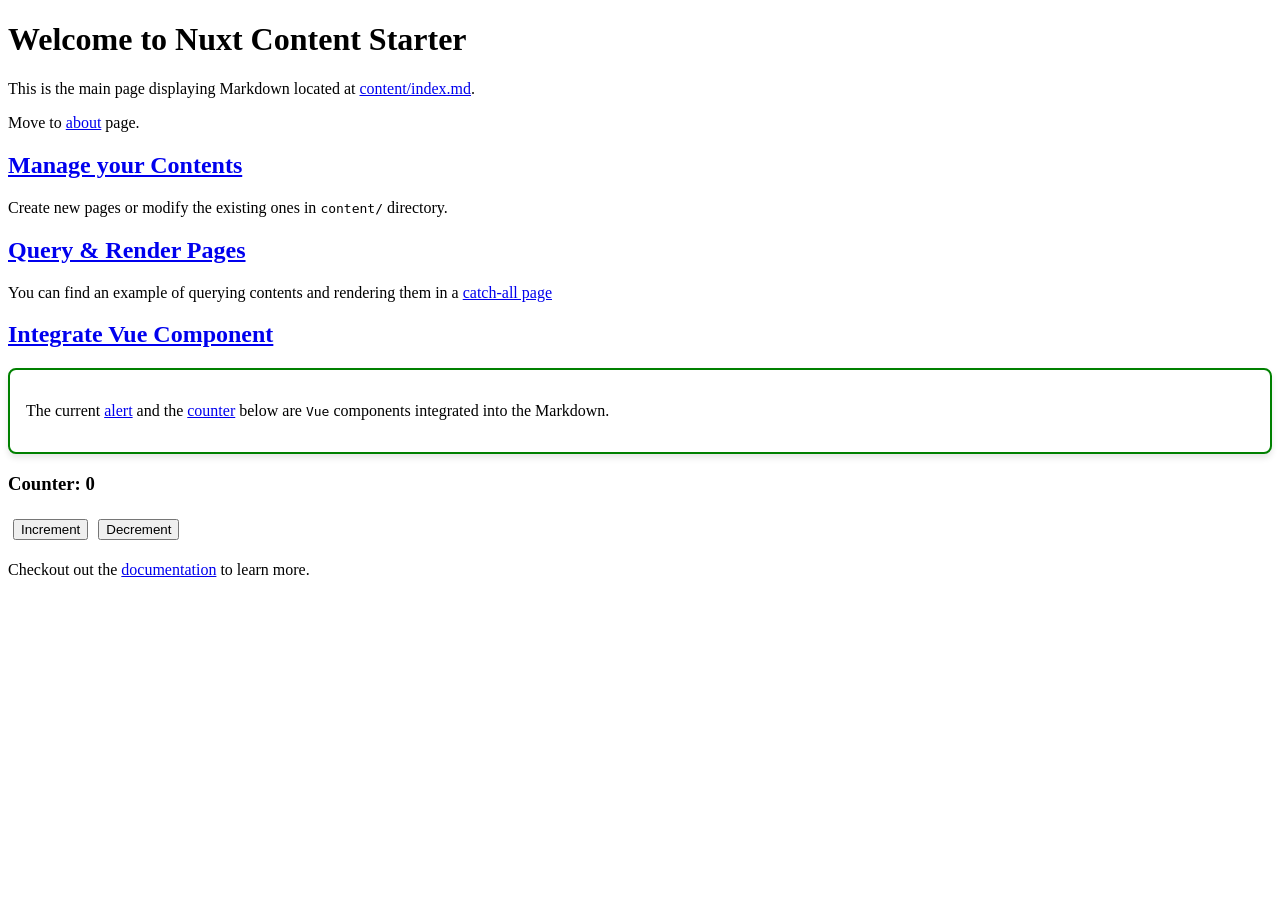
<file: index.html>
<!DOCTYPE html><html  data-capo=""><head><meta charset="utf-8"><meta name="viewport" content="width=device-width, initial-scale=1"><style>.alert[data-v-46dbbe98]{align-items:center;background-color:#fff;border:2px solid;border-radius:.5rem;box-shadow:0 4px 6px #0000001a;display:flex;padding:1rem;transition:transform .2s ease,box-shadow .2s ease}.alert[data-v-46dbbe98]:hover{box-shadow:0 6px 8px #00000026;transform:translateY(-2px)}</style><style>button[data-v-5c5d582e]{margin:5px}</style><link rel="preload" as="fetch" crossorigin="anonymous" href="/_payload.json?c91a4bf4-4448-48db-9d5f-8ac274b1c5b9"><link rel="modulepreload" as="script" crossorigin href="/_nuxt/PDVVzhnH.js"><link rel="modulepreload" as="script" crossorigin href="/_nuxt/DVx_9Jm1.js"><link rel="modulepreload" as="script" crossorigin href="/_nuxt/B9hI6FPY.js"><link rel="modulepreload" as="script" crossorigin href="/_nuxt/mM8iCpUT.js"><link rel="modulepreload" as="script" crossorigin href="/_nuxt/emVide4A.js"><link rel="modulepreload" as="script" crossorigin href="/_nuxt/CrJ_u5zj.js"><link rel="modulepreload" as="script" crossorigin href="/_nuxt/BDy9OGID.js"><link rel="modulepreload" as="script" crossorigin href="/_nuxt/Dknp6vAm.js"><link rel="modulepreload" as="script" crossorigin href="/_nuxt/otyXDHxD.js"><link rel="modulepreload" as="script" crossorigin href="/_nuxt/EqkcV3Zn.js"><link rel="modulepreload" as="script" crossorigin href="/_nuxt/uPpg5Mxb.js"><link rel="prefetch" as="style" crossorigin href="/_nuxt/index.IU5NNCnB.css"><link rel="prefetch" as="script" crossorigin href="/_nuxt/xFBcA8NY.js"><link rel="prefetch" as="script" crossorigin href="/_nuxt/DtplmE2s.js"><link rel="prefetch" as="script" crossorigin href="/_nuxt/BY-GFx4P.js"><link rel="prefetch" as="script" crossorigin href="/_nuxt/BdIxhX4N.js"><link rel="prefetch" as="script" crossorigin href="/_nuxt/O5qRKnqS.js"><script type="module" src="/_nuxt/PDVVzhnH.js" crossorigin></script><link rel="preload" as="fetch" fetchpriority="low" crossorigin="anonymous" href="/_nuxt/builds/meta/c91a4bf4-4448-48db-9d5f-8ac274b1c5b9.json"></head><body><div id="__nuxt"><!--[--><div><h1 id="welcome-to-nuxt-content-starter"><!--[-->Welcome to Nuxt Content Starter<!--]--></h1><p><!--[-->This is the main page displaying Markdown located at <a href="https://github.com/larbish/starter/blob/content/content/index.md" rel="nofollow"><!--[-->content/index.md<!--]--></a>.<!--]--></p><p><!--[-->Move to <a href="/about" class=""><!--[-->about<!--]--></a> page.<!--]--></p><h2 id="manage-your-contents"><a href="#manage-your-contents"><!--[-->Manage your Contents<!--]--></a></h2><p><!--[-->Create new pages or modify the existing ones in <code><!--[-->content/<!--]--></code> directory.<!--]--></p><h2 id="query-render-pages"><a href="#query-render-pages"><!--[-->Query &amp; Render Pages<!--]--></a></h2><p><!--[-->You can find an example of querying contents and rendering them in a <a href="https://github.com/larbish/starter/blob/content/app/pages/%5B...slug%5D.vue" rel="nofollow"><!--[-->catch-all page<!--]--></a><!--]--></p><h2 id="integrate-vue-component"><a href="#integrate-vue-component"><!--[-->Integrate Vue Component<!--]--></a></h2><div class="alert" style="border-color:green;" data-v-46dbbe98><!--[--><p><!--[-->The current <a href="https://github.com/larbish/starter/blob/content/app/components/Alert.vue" rel="nofollow"><!--[-->alert<!--]--></a> and the <a href="https://github.com/larbish/starter/blob/content/app/components/Counter.vue" rel="nofollow"><!--[-->counter<!--]--></a> below are <code><!--[-->Vue<!--]--></code> components integrated into the Markdown.<!--]--></p><!--]--></div><div data-v-5c5d582e><h3 data-v-5c5d582e>Counter: 0</h3><button data-v-5c5d582e> Increment </button><button data-v-5c5d582e> Decrement </button></div><p><!--[-->Checkout out the <a href="https://content.nuxt.com/docs/getting-started" rel="nofollow"><!--[-->documentation<!--]--></a> to learn more.<!--]--></p></div><!--]--></div><div id="teleports"></div><script type="application/json" data-nuxt-data="nuxt-app" data-ssr="true" id="__NUXT_DATA__" data-src="/_payload.json?c91a4bf4-4448-48db-9d5f-8ac274b1c5b9">[{"state":1,"once":3,"_errors":4,"serverRendered":6,"path":7,"prerenderedAt":8},["Reactive",2],{},["Set"],["ShallowReactive",5],{"page-/":-1},true,"/",1738333907747]</script><script>window.__NUXT__={};window.__NUXT__.config={public:{content:{wsUrl:""},mdc:{components:{prose:true,map:{}},headings:{anchorLinks:{h1:false,h2:true,h3:true,h4:true,h5:false,h6:false}}},preview:{api:"https://api.nuxt.studio",iframeMessagingAllowedOrigins:""}},app:{baseURL:"/",buildId:"c91a4bf4-4448-48db-9d5f-8ac274b1c5b9",buildAssetsDir:"/_nuxt/",cdnURL:""}}</script></body></html>
</file>
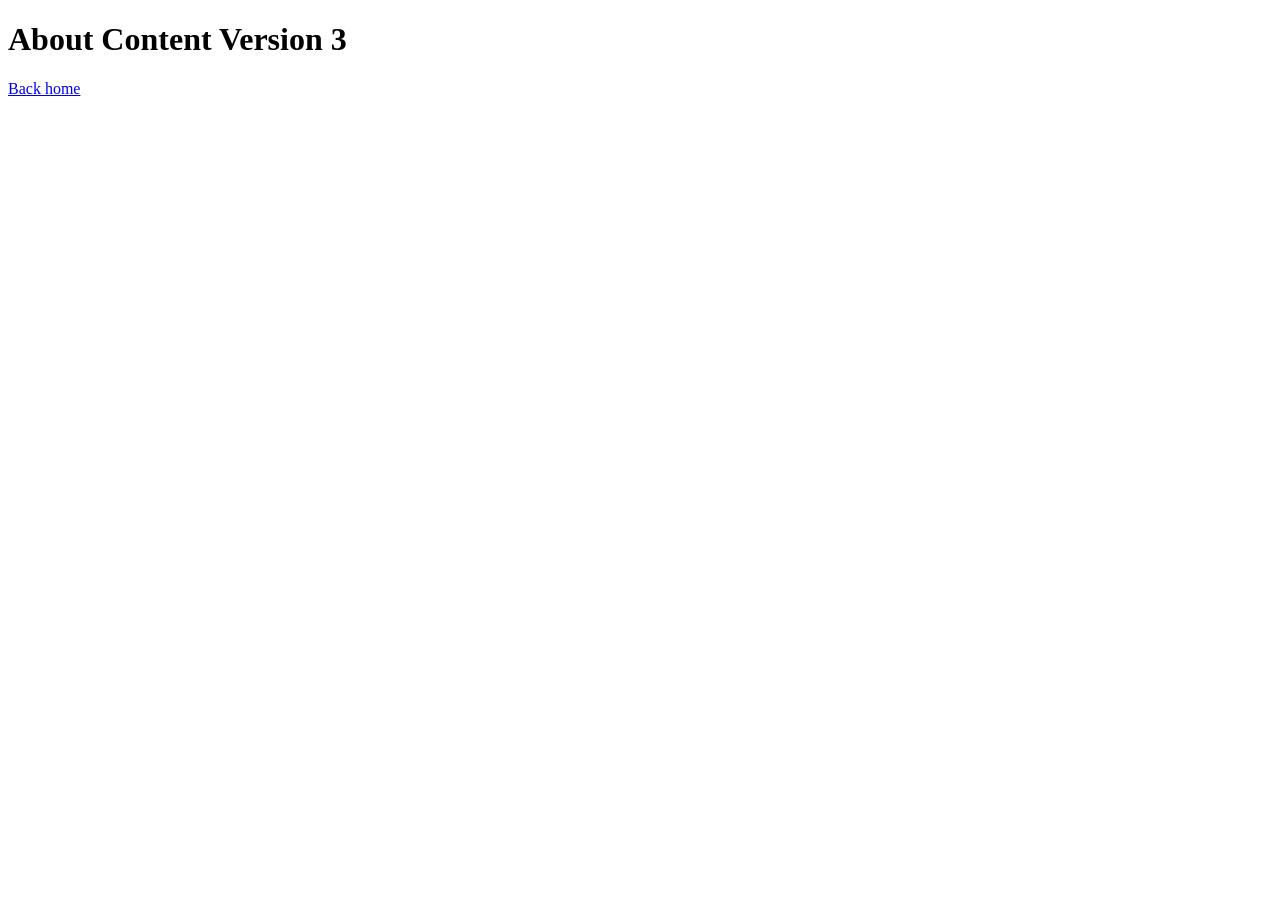
<file: about/index.html>
<!DOCTYPE html><html  data-capo=""><head><meta charset="utf-8"><meta name="viewport" content="width=device-width, initial-scale=1"><link rel="preload" as="fetch" crossorigin="anonymous" href="/about/_payload.json?c91a4bf4-4448-48db-9d5f-8ac274b1c5b9"><link rel="modulepreload" as="script" crossorigin href="/_nuxt/PDVVzhnH.js"><link rel="modulepreload" as="script" crossorigin href="/_nuxt/DVx_9Jm1.js"><link rel="modulepreload" as="script" crossorigin href="/_nuxt/B9hI6FPY.js"><link rel="modulepreload" as="script" crossorigin href="/_nuxt/mM8iCpUT.js"><link rel="modulepreload" as="script" crossorigin href="/_nuxt/emVide4A.js"><link rel="modulepreload" as="script" crossorigin href="/_nuxt/CrJ_u5zj.js"><link rel="modulepreload" as="script" crossorigin href="/_nuxt/BDy9OGID.js"><link rel="prefetch" as="style" crossorigin href="/_nuxt/index.IU5NNCnB.css"><link rel="prefetch" as="script" crossorigin href="/_nuxt/xFBcA8NY.js"><link rel="prefetch" as="script" crossorigin href="/_nuxt/DtplmE2s.js"><link rel="prefetch" as="script" crossorigin href="/_nuxt/BY-GFx4P.js"><link rel="prefetch" as="script" crossorigin href="/_nuxt/BdIxhX4N.js"><link rel="prefetch" as="script" crossorigin href="/_nuxt/O5qRKnqS.js"><link rel="prefetch" as="script" crossorigin href="/_nuxt/EqkcV3Zn.js"><link rel="prefetch" as="script" crossorigin href="/_nuxt/uPpg5Mxb.js"><script type="module" src="/_nuxt/PDVVzhnH.js" crossorigin></script><link rel="preload" as="fetch" fetchpriority="low" crossorigin="anonymous" href="/_nuxt/builds/meta/c91a4bf4-4448-48db-9d5f-8ac274b1c5b9.json"></head><body><div id="__nuxt"><!--[--><div><h1 id="about-content-version-3"><!--[-->About Content Version 3<!--]--></h1><p><!--[--><a href="/" class=""><!--[-->Back home<!--]--></a><!--]--></p></div><!--]--></div><div id="teleports"></div><script type="application/json" data-nuxt-data="nuxt-app" data-ssr="true" id="__NUXT_DATA__" data-src="/about/_payload.json?c91a4bf4-4448-48db-9d5f-8ac274b1c5b9">[{"state":1,"once":3,"_errors":4,"serverRendered":6,"path":7,"prerenderedAt":8},["Reactive",2],{},["Set"],["ShallowReactive",5],{"page-/about":-1},true,"/about",1738333907854]</script><script>window.__NUXT__={};window.__NUXT__.config={public:{content:{wsUrl:""},mdc:{components:{prose:true,map:{}},headings:{anchorLinks:{h1:false,h2:true,h3:true,h4:true,h5:false,h6:false}}},preview:{api:"https://api.nuxt.studio",iframeMessagingAllowedOrigins:""}},app:{baseURL:"/",buildId:"c91a4bf4-4448-48db-9d5f-8ac274b1c5b9",buildAssetsDir:"/_nuxt/",cdnURL:""}}</script></body></html>
</file>
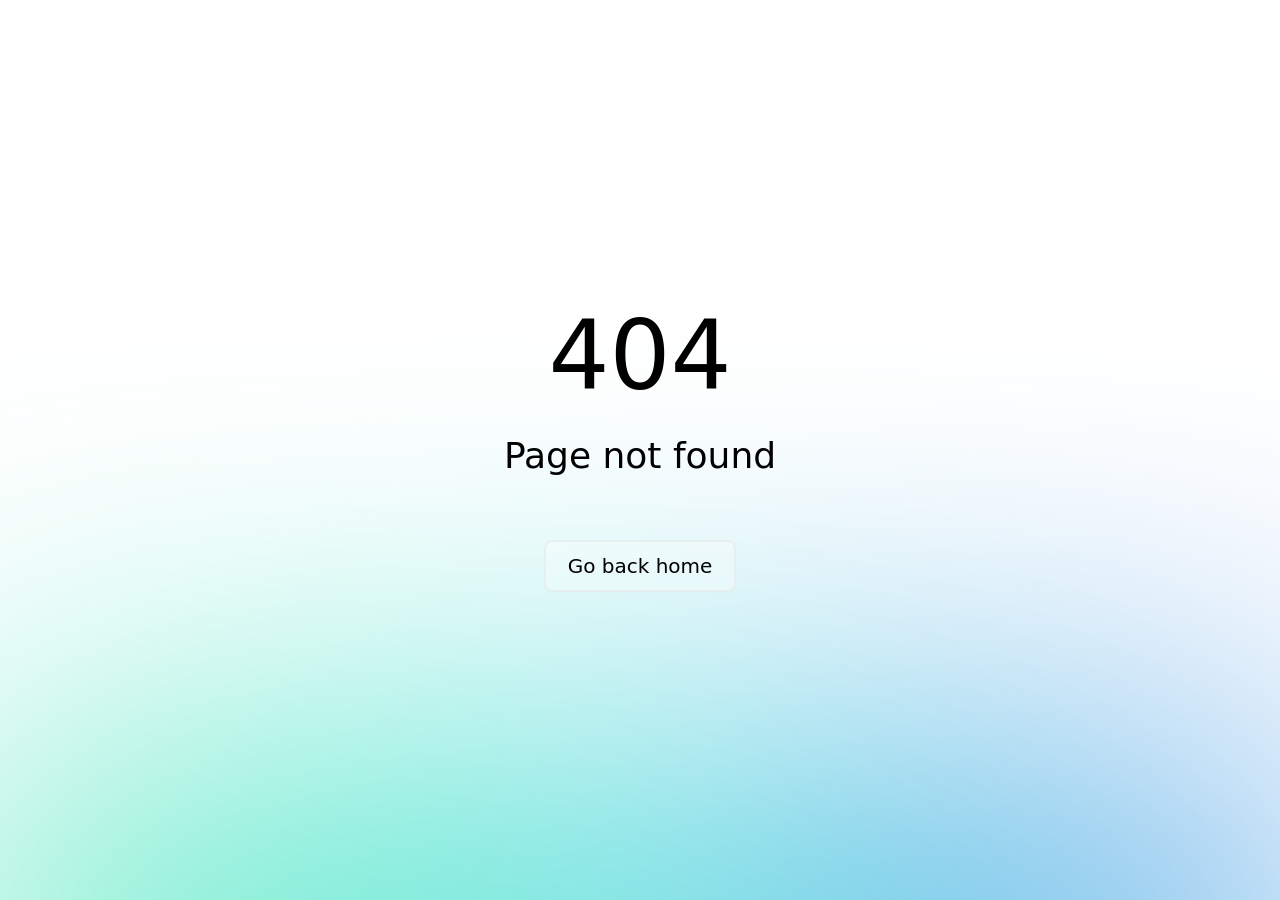
<file: 200.html>
<!DOCTYPE html><html  data-capo=""><head><meta charset="utf-8"><meta name="viewport" content="width=device-width, initial-scale=1"><link rel="modulepreload" as="script" crossorigin href="/_nuxt/PDVVzhnH.js"><link rel="prefetch" as="style" crossorigin href="/_nuxt/index.IU5NNCnB.css"><link rel="prefetch" as="script" crossorigin href="/_nuxt/xFBcA8NY.js"><link rel="prefetch" as="script" crossorigin href="/_nuxt/DtplmE2s.js"><link rel="prefetch" as="script" crossorigin href="/_nuxt/B9hI6FPY.js"><link rel="prefetch" as="script" crossorigin href="/_nuxt/BY-GFx4P.js"><link rel="prefetch" as="script" crossorigin href="/_nuxt/BDy9OGID.js"><link rel="prefetch" as="script" crossorigin href="/_nuxt/BdIxhX4N.js"><link rel="prefetch" as="script" crossorigin href="/_nuxt/O5qRKnqS.js"><script type="module" src="/_nuxt/PDVVzhnH.js" crossorigin></script></head><body><div id="__nuxt"></div><div id="teleports"></div><script type="application/json" data-nuxt-data="nuxt-app" data-ssr="false" id="__NUXT_DATA__">[{"prerenderedAt":1,"serverRendered":2},1738333907748,false]</script><script>window.__NUXT__={};window.__NUXT__.config={public:{content:{wsUrl:""},mdc:{components:{prose:true,map:{}},headings:{anchorLinks:{h1:false,h2:true,h3:true,h4:true,h5:false,h6:false}}},preview:{api:"https://api.nuxt.studio",iframeMessagingAllowedOrigins:""}},app:{baseURL:"/",buildId:"c91a4bf4-4448-48db-9d5f-8ac274b1c5b9",buildAssetsDir:"/_nuxt/",cdnURL:""}}</script></body></html>
</file>
<file: _nuxt/index.IU5NNCnB.css>
body.__preview_enabled{padding-bottom:50px}#__nuxt_preview[data-v-75a565a6]{align-items:center;-webkit-backdrop-filter:blur(20px);backdrop-filter:blur(20px);background:#ffffff4d;border-top:1px solid #eee;bottom:-60px;color:#000;display:flex;font-family:Helvetica,sans-serif;font-size:16px;font-weight:500;gap:10px;height:50px;justify-content:center;left:0;position:fixed;right:0;transition:bottom .3s ease-in-out;z-index:10000}#__nuxt_preview.__preview_ready[data-v-75a565a6]{bottom:0}#__preview_background[data-v-75a565a6]{-webkit-backdrop-filter:blur(8px);backdrop-filter:blur(8px);background:#ffffff4d;height:100vh;left:0;position:fixed;top:0;width:100vw;z-index:9000}#__preview_loader[data-v-75a565a6]{align-items:center;color:#000;display:flex;flex-direction:column;font-family:system-ui,-apple-system,BlinkMacSystemFont,Segoe UI,Roboto,Oxygen,Ubuntu,Cantarell,Open Sans,Helvetica Neue,sans-serif;font-size:1.4rem;gap:8px;left:50%;position:fixed;top:50%;transform:translate(-50%,-50%);z-index:9500}#__preview_loader p[data-v-75a565a6]{margin:10px 0}.dark #__preview_background[data-v-75a565a6],.dark-mode #__preview_background[data-v-75a565a6]{background:#0000004d}.dark #__preview_loader[data-v-75a565a6],.dark-mode #__preview_loader[data-v-75a565a6]{color:#fff}.preview-loading-enter-active[data-v-75a565a6],.preview-loading-leave-active[data-v-75a565a6]{transition:opacity .4s}.preview-loading-enter[data-v-75a565a6],.preview-loading-leave-to[data-v-75a565a6]{opacity:0}#__preview_loading_icon[data-v-75a565a6]{animation:spin-75a565a6 1s linear infinite}.dark #__nuxt_preview[data-v-75a565a6],.dark-mode #__nuxt_preview[data-v-75a565a6]{background:#0000004d;border-top:1px solid #111;color:#fff}#__nuxt_preview svg[data-v-75a565a6]{color:#000;display:inline-block;height:30px;width:30px}.dark #__nuxt_preview svg[data-v-75a565a6],.dark-mode #__nuxt_preview svg[data-v-75a565a6]{color:#fff}button[data-v-75a565a6]{background:transparent;border:1px solid rgba(0,0,0,.2);border-radius:3px;box-shadow:none;color:#000c;cursor:pointer;display:inline-block;font-size:14px;font-weight:400;line-height:1rem;margin:0;padding:4px 10px;text-align:center;transition:none;width:auto}button[data-v-75a565a6]:hover{border-color:#0006;color:#000000e6}.dark button[data-v-75a565a6],.dark-mode button[data-v-75a565a6]{border-color:#fff3;color:#d3d3d3}.dark button[data-v-75a565a6]:hover,.dark-mode button[data-v-75a565a6]:hover{border-color:#fff6;color:#fff}#__nuxt_preview button[data-v-75a565a6]:focus,#__nuxt_preview button[data-v-75a565a6]:hover{background:#0000001a}#__nuxt_preview button[data-v-75a565a6]:active{background:#0003}.dark #__nuxt_preview button[data-v-75a565a6],.dark-mode #__nuxt_preview button[data-v-75a565a6]{border:1px solid hsla(0,0%,100%,.2);color:#fffc}.dark #__nuxt_preview button[data-v-75a565a6]:hover,.dark-mode #__nuxt_preview button[data-v-75a565a6]:focus{background:#ffffff1a}.dark #__nuxt_preview button[data-v-75a565a6]:active,.dark-mode #__nuxt_preview button[data-v-75a565a6]:active{background:#fff3}a[data-v-75a565a6]{font-weight:600}#__nuxt_preview.__preview_refreshing button[data-v-75a565a6],#__nuxt_preview.__preview_refreshing span[data-v-75a565a6],#__nuxt_preview.__preview_refreshing svg[data-v-75a565a6]{animation:nuxt_pulsate-75a565a6 1s ease-out;animation-iteration-count:infinite;opacity:.5}@keyframes nuxt_pulsate-75a565a6{0%{opacity:1}50%{opacity:.5}to{opacity:1}}@keyframes spin-75a565a6{0%{transform:rotate(1turn)}to{transform:rotate(0)}}
</file>
